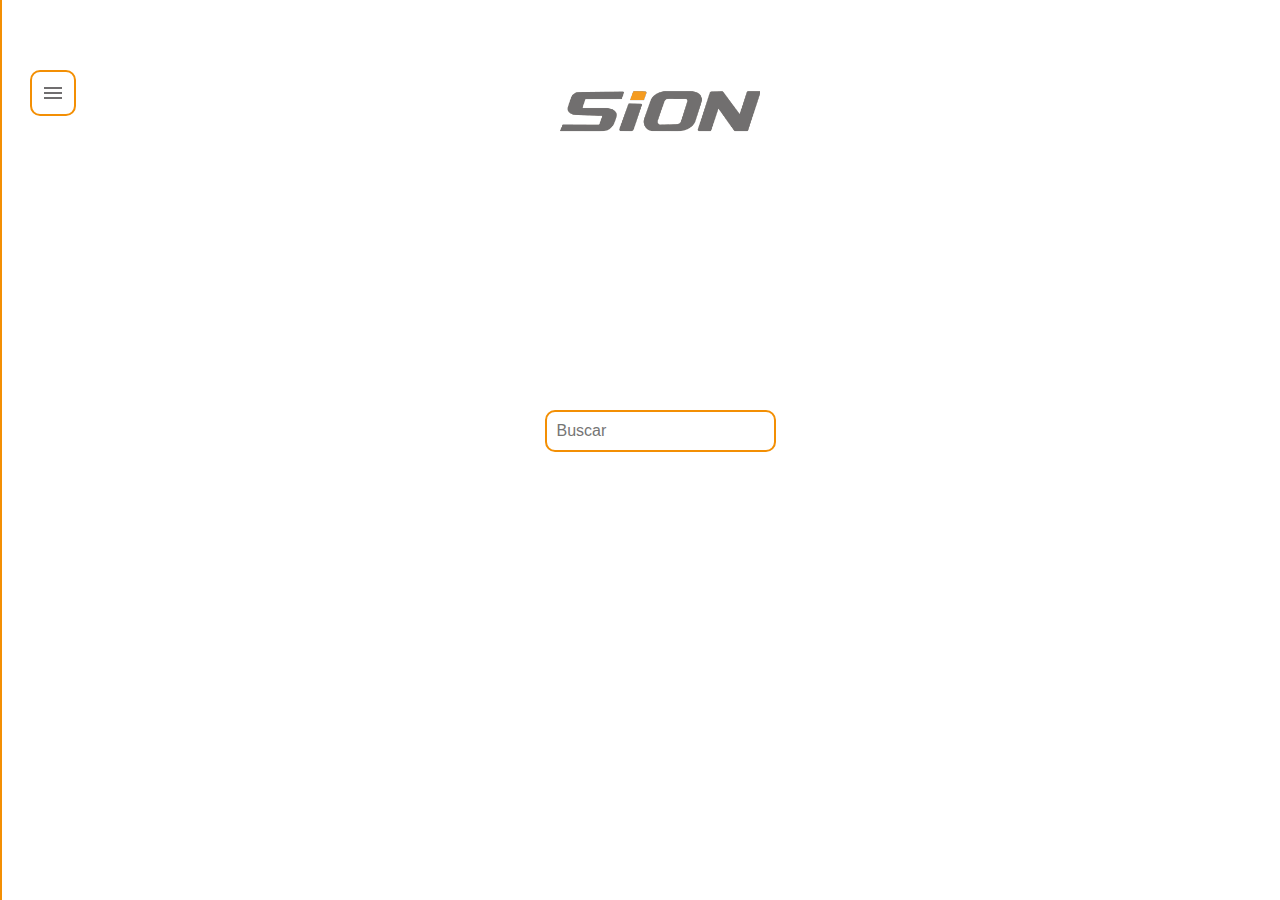
<file: index.html>
<!DOCTYPE html>
<html lang="es">
<head>
    <meta charset="UTF-8">
    <meta name="viewport" content="width=device-width, initial-scale=1.0">
    <!--Favicon-->
    <link rel="icon" href="/resources/icons/color_favicon.png" sizes="32x32" type="image/png">
    <link rel="stylesheet" href="style.css">
    <!--Iconos-->
    <link href="https://fonts.googleapis.com/css2?family=Material+Symbols+Outlined" rel="stylesheet" />

    <title>Gestor Llaves - Sion Autocenter</title>
    </head>
    <body>
    <header class="header__navbar">
        <button class="menu__toggle" id="menu-toggle">
            <span class="material-symbols-outlined" id="menu-icon">menu</span>
        </button>    
    <nav class="side__menu" id="side-menu">
        <ul>
            <li><a href="/pages/addCar.html"><span class="material-symbols-outlined">car_tag</span>Añadir vehiculo</a></li>
            <li><a href="/pages/updateKey.html"><span class="material-symbols-outlined">key</span>Actualizar llave</a></li>
            <li><a href="/pages/addUser.html"><span class="material-symbols-outlined">person_add</span>Agregar usuario</a></li>
            <li><a href="/pages/register.html"><span class="material-symbols-outlined">history</span>Historial Consultas</a></li>
        </ul>
    </nav>
    </header>
    <main class="main__content">
        <img src="/resources/images/sion_logo.svg" alt="sion logo" class="main__logo">
        <div class="search__container">
            <form action="" >
                <input class="input" type="text" placeholder="Buscar">    
            </form>
        </div>
    </main>
    <script src="script.js"></script>
</body>
</html>
</file>
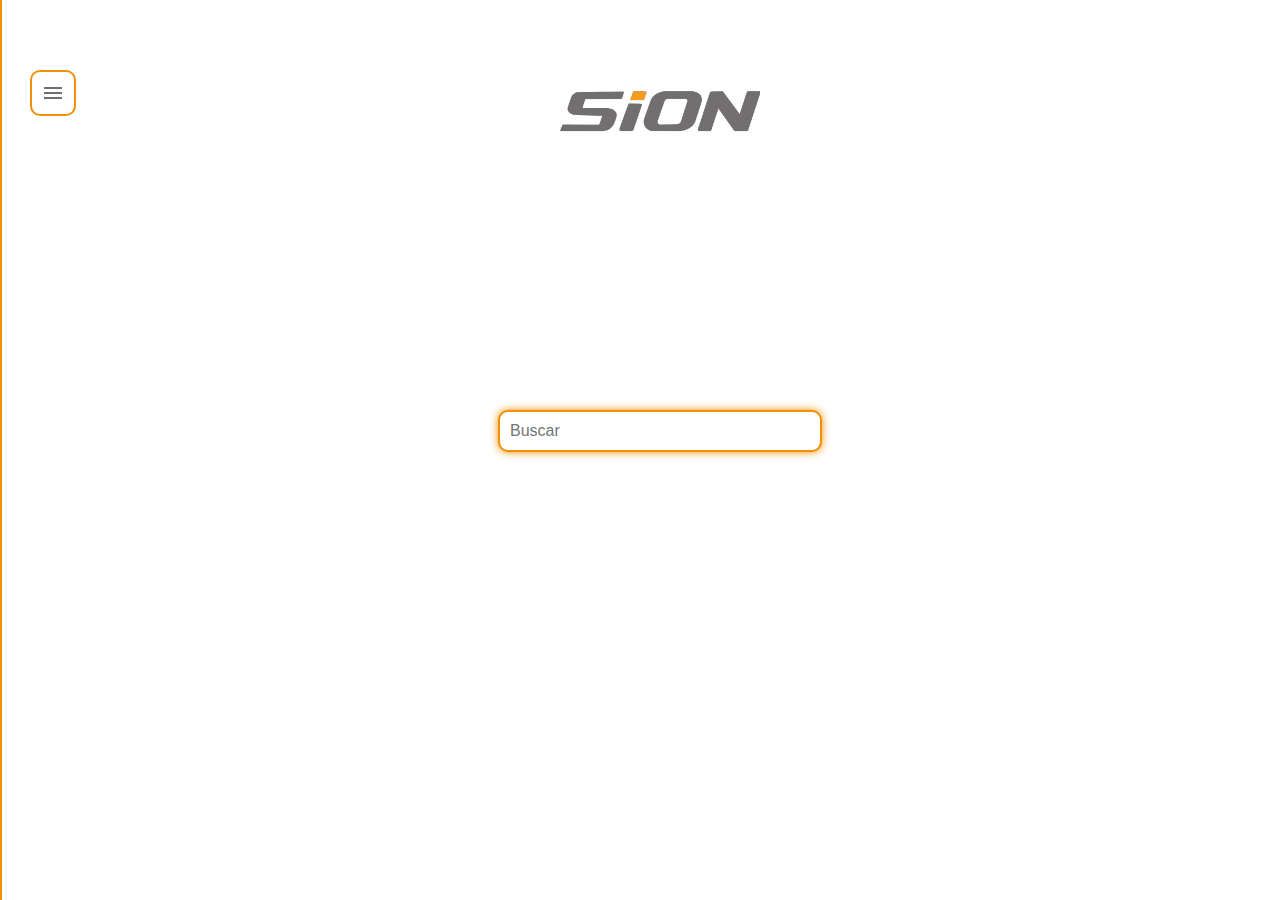
<file: pages/index.html>
<!DOCTYPE html>
<html lang="es">
<head>
    <meta charset="UTF-8">
    <meta name="viewport" content="width=device-width, initial-scale=1.0">
    <!--Favicon-->
    <link rel="icon" href="/resources/icons/color_favicon.png" sizes="32x32" type="image/png">
    <link rel="stylesheet" href="/styles/style.css">
    <!--Iconos-->
    <link href="https://fonts.googleapis.com/css2?family=Material+Symbols+Outlined" rel="stylesheet" />

    <title>Gestor Llaves - Sion Autocenter</title>
    </head>
    <body>
    <header class="header__navbar">
        <button class="menu__toggle" id="menu-toggle">
            <span class="material-symbols-outlined" id="menu-icon">menu</span>
        </button>    
    <nav class="side__menu" id="side-menu">
        <ul>
            <li><a href="/pages/updateKey.html"><span class="material-symbols-outlined">key</span>Actualizar llave</a></li>
            <li><a href="/pages/addUser.html"><span class="material-symbols-outlined">person_add</span>Agregar usuario</a></li>
            <li><a href="/pages/register.html"><span class="material-symbols-outlined">history</span>Historial Consultas</a></li>
        </ul>
    </nav>
    <div class="side__menu--shadow">
        
    </div>
    </header>
    <main class="main__content">
        <img src="/resources/images/sion_logo.svg" alt="sion logo" class="main__logo">
        <div class="search__container">
            <form action="" >
                <input class="input" type="text" placeholder="Buscar" id="search">    
            </form>
        </div>
    </main>
    <script src="/scripts/script.js"></script>
</body>
</html>
</file>
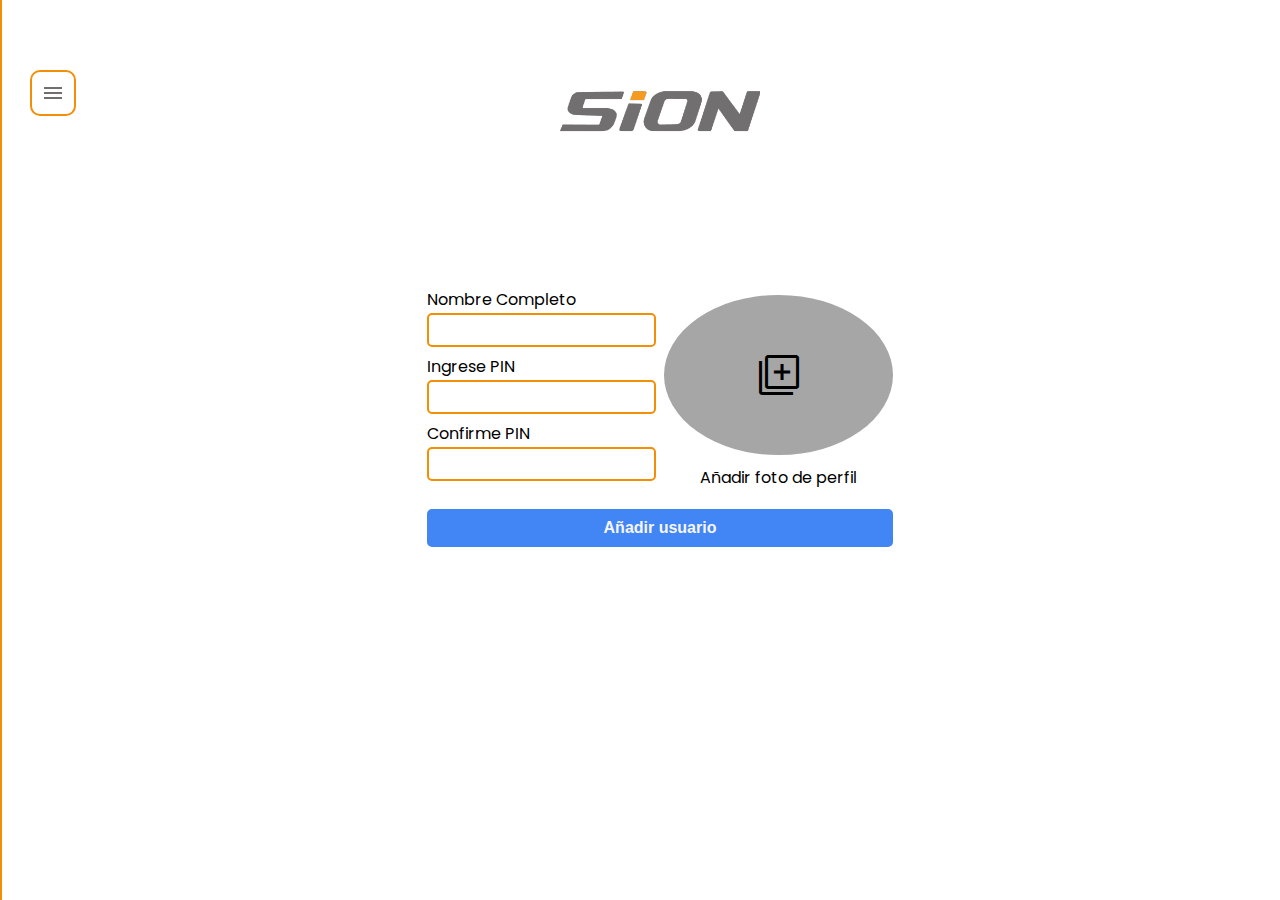
<file: pages/addUser.html>
<!DOCTYPE html>
<html lang="en">
<head>
    <meta charset="UTF-8">
    <meta name="viewport" content="width=device-width, initial-scale=1.0">
    <!--Favicon-->
    <link rel="icon" href="/resources/icons/color_favicon.png" sizes="32x32" type="image/png">
    <!--Hojas de estilos-->
    <link rel="stylesheet" href="/style.css">
    <link rel="stylesheet" href="addUser.css">
    <!--Iconos-->
    <link href="https://fonts.googleapis.com/css2?family=Material+Symbols+Outlined" rel="stylesheet" />

    <title>Añadir usuario - Sion Autocenter</title>
</head>
<body>
    <header class="header__navbar">
        <button class="menu__toggle" id="menu-toggle">
            <span class="material-symbols-outlined" id="menu-icon">menu</span>
        </button>    
    <nav class="side__menu" id="side-menu">
        <ul>
            <li><a href="/index.html"><span class="material-symbols-outlined">search</span>Buscar vehículo</a></li>
            <li><a href="/pages/updateKey.html"><span class="material-symbols-outlined">key</span>Actualizar llave</a></li>
            <li><a href="/pages/register.html"><span class="material-symbols-outlined">history</span>Historial Consultas</a></li>
            
        </ul>
    </nav>
    </header>
    <main class="main__content">
        <img src="/resources/images/sion_logo.svg" alt="sion logo" class="main__logo">
        <form action="" class="form__container">
            <div class="parent">
                <div class="inputs__container">
                    <div class="input__group">
                        <label for="user">Nombre Completo</label>
                        <input class="input" type="text" name="username" id="user" required>
                    </div>
                    <div class="input__group">
                        <label for="first__passwd">Ingrese PIN</label>
                        <input class="input" type="password" name="first__passwd" id="first__passwd" required>
                        
                    </div>
                    <div class="input__group">
                        <label for="second__passwd">Confirme PIN </label>
                        <input class="input"type="password" name="second__passwd" id="second__passwd" required>
                    </div>
                </div>
                <div class="img__container">
                    <label for="user__img" class="upload__label">
                        <div class="circle">
                            <span class="material-symbols-outlined upload-icon">library_add</span>
                        </div>
                        <p>Añadir foto de perfil</p>
                    </label>
                    <input type="file" id="user__img" accept="image/*" hidden>
                </div>
                <div class="submit__container">
                    <button class="submit__button">Añadir usuario</button>
                </div>
            </div>
        </form>
    </main>
    <script src="/script.js"></script>
</body>
</html>
</file>
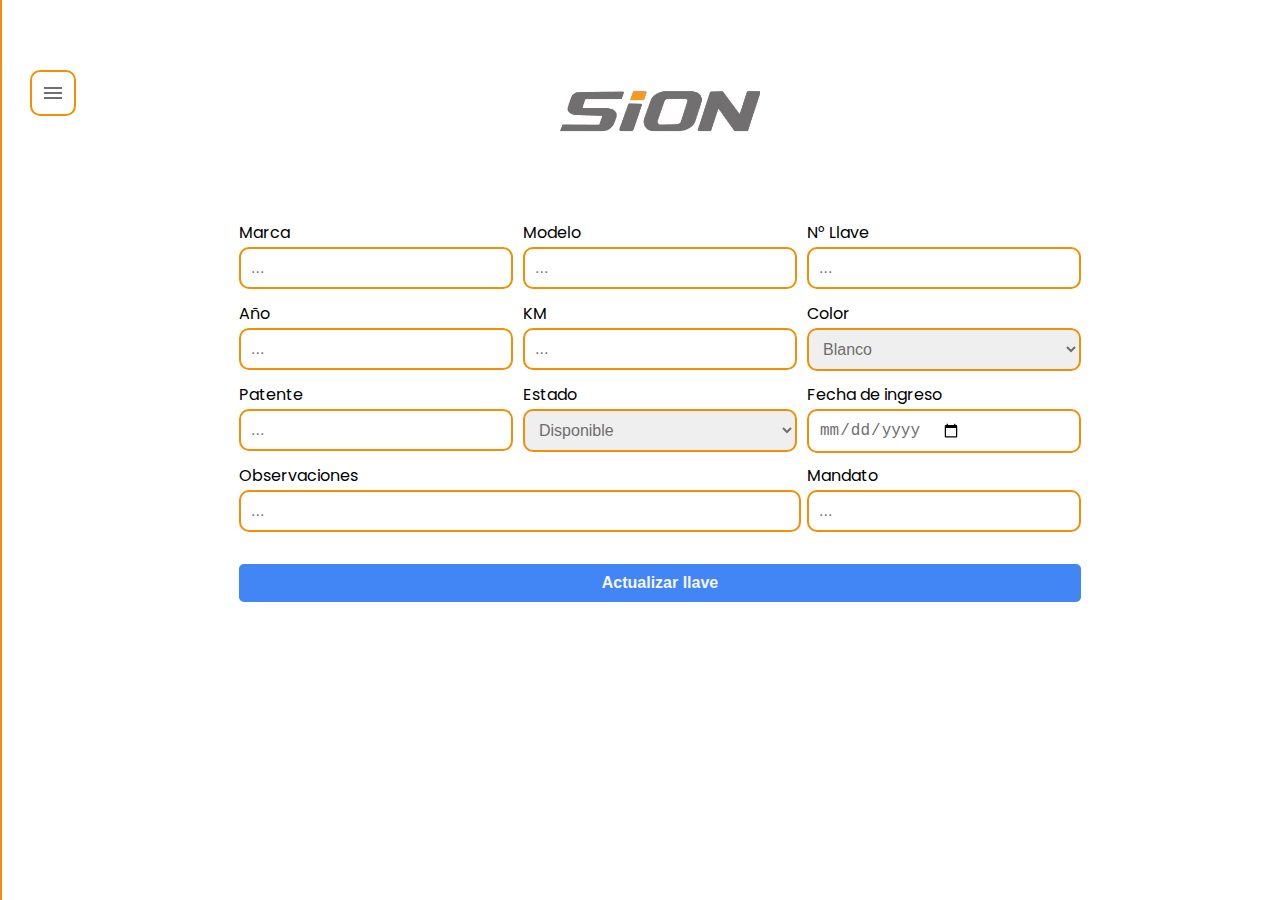
<file: pages/updateKey.html>
<!DOCTYPE html>
<html lang="en">
<head>
    <meta charset="UTF-8">
    <meta name="viewport" content="width=device-width, initial-scale=1.0">
    <!--Favicon-->
    <link rel="icon" href="/resources/icons/color_favicon.png" sizes="32x32" type="image/png">
    <!--Hojas de estilos-->
    <link rel="stylesheet" href="/style.css">
    <link rel="stylesheet" href="updateKey.css">
    <!--Iconos-->
    <link href="https://fonts.googleapis.com/css2?family=Material+Symbols+Outlined" rel="stylesheet" />

    <title>Actualizar llave - Sion Autocenter</title>
</head>
<body>
    <header class="header__navbar">
        <button class="menu__toggle" id="menu-toggle">
            <span class="material-symbols-outlined" id="menu-icon">menu</span>
        </button>    
    <nav class="side__menu" id="side-menu">
        <ul>
            <li><a href="/index.html"><span class="material-symbols-outlined">search</span>Buscar vehículo</a></li>
            <li><a href="/pages/addUser.html"><span class="material-symbols-outlined">person_add</span>Agregar usuario</a></li>
            <li><a href="/pages/register.html"><span class="material-symbols-outlined">history</span>Historial Consultas</a></li>
            
        </ul>
    </nav>
    </header>
    <main class="main__content">
        <img src="/resources/images/sion_logo.svg" alt="sion logo" class="main__logo">
        <form action="" class="form__container">
            <div class="parent">
                <div class="div1 input__group">
                    <label for="brand">Marca</label>
                    <input class="input" type="text" name="brand" id="brand" required placeholder="...">
                </div>
                <div class="div2 input__group">
                    <label for="year">Año</label>
                    <input class="input" type="number" name="year" id="year" required placeholder="...">
                </div>
                <div class="div3 input__group">
                    <label for="plate">Patente</label>
                    <input class="input" type="text" name="plate" id="plate" required placeholder="...">
                </div>
                <div class="div4 input__group">
                    <label for="user">Modelo</label>
                    <input class="input" type="text" name="modelo" id="modelo" required placeholder="...">
                </div>
                <div class="div5 input__group">
                    <label for="km">KM</label>
                    <input class="input" type="number" name="km" id="km" required placeholder="...">
                </div>
                <div class="div6 input__group">
                    <label for="state">Estado</label>
                    <select  class="select" id="state" name="state">
                        <option value="available">Disponible</option>
                        <option value="sold">Vendido</option>
                        <option value="not_available">No disponible</option>
                        <option value="ask">Consultar</option>
                    </select>
                </div>
                <div class="div7 input__group">
                    <label for="n_key">N° Llave</label>
                    <input class="input" type="number" name="n_key" id="n_key" required placeholder="...">
                </div>
                <div class="div8 input__group">
                    <label for="color">Color</label>
                    <select class="select" id="color" name="color">
                        <option value="white">Blanco</option>
                        <option value="black">Negro</option>
                        <option value="gray">Gris</option>
                        <option value="silver">Plateado</option>
                        <option value="blue">Azul</option>
                        <option value="red">Rojo</option>
                        <option value="brown">Marrón</option>
                        <option value="green">Verde</option>
                        <option value="beige">Beige</option>
                        <option value="yellow">Amarillo</option>
                    </select>
                </div>
                <div class="div9 input__group">
                    <label for="date">Fecha de ingreso</label>
                    <input class="input" type="date" name="date" id="date" required>
                </div>
                <div class="div10 input__group">
                    <label for="mandate">Mandato</label>
                    <input class="input" type="text" name="mandate" id="mandate" required placeholder="...">
                </div>
                <div class="div11 input__group">
                    <label for="obs">Observaciones</label>
                    <input class="input" type="text" name="obs" id="obs" required placeholder="...">
                </div>
                <div class="div12 submit__container">
                    <button class="submit__button">Actualizar llave</button>
                </div>
            </div>
        </form>
    </main>
    <script src="/script.js"></script>
</body>
</html>
</file>
<file: style.css>
@import url('https://fonts.googleapis.com/css2?family=Poppins:ital,wght@0,100;0,200;0,300;0,400;0,500;0,600;0,700;0,800;0,900;1,100;1,200;1,300;1,400;1,500;1,600;1,700;1,800;1,900&display=swap');

:root{
    --orange-color: #f38f04;
    --grey-color:#706e6f;
    --light-grey-color:#ebe9e9;
    --black-color:#000000;
    --white-color:#f6f5f5;
    --orange_hover-color:#f0d0a3;
    --blue-color:#4285F4;
    --blue_hover-color: #5caff4;
}
html, body{
    margin: 0px;
    padding: 0px;
    box-sizing: border-box;
    height: 100%;
    display: flex;
    flex-direction: column;
    font-family: "Poppins", sans-serif;
}



/* Botón hamburguesa */
.menu__toggle {
    position: fixed;
    top: 70px;
    left: 30px;
    z-index: 10;
    padding: 9px;
    border: 2px solid var(--orange-color);
    background: none;
    color: var(--grey-color);
    cursor: pointer;
    transition: all 0.3s ease;
    display: flex;
    align-items: center;
    justify-content: center;
    border-radius: 10px;
}
.menu__toggle.open {
    border-radius: 10px 0 0 10px;
    left:258px;
    border: 2px solid var(--orange-color);
    border-right: none ;
    padding: 9px;
}

/* Menú lateral oculto por defecto */
.side__menu {
    position: fixed;
    top: 0;
    left: -300px;
    width: 300px;
    height: 100vh;
    background-color:var(--light-grey-color);
    padding-top: 60px;
    transition: left 0.3s ease;
    z-index: 1;
    display: flex;
    flex-direction: column;
    align-items: center;
    justify-content: space-between;
    border-right: 2px solid var(--orange-color);
}

.side__menu ul {
    display: flex;
    flex-direction: column;
    list-style: none;
    padding: 0;
    width: 100%; /* ✅ clave: el <ul> debe ocupar todo el ancho */
    margin-top: 50px;
}

.side__menu li a{
    box-sizing: border-box;
    width: 100%; 
    display: flex;
    justify-content: start;
    align-items: center;
    gap: 1px;
    color: var(--black-color);
    text-decoration: none;
    padding: 15px 0px 15px 50px;
    margin-top: 10px;
}
.side__menu li a:hover{
    color: var(--orange-color);
    background-color: var(--grey-color);
}

/* Menú visible */
.side__menu.show {
    left: 0;
}

/*Cuerpo del sistema*/
.main__content{
    z-index: 0;
    width: 100%;
    flex: 1;
    max-width: 1500px;
    margin: 0 auto;
    padding: 20px;
    display: flex;
    flex-direction: column;
    align-items: center;
    justify-content: start;
}
.main__logo{
    width: 200px;
    height: auto;
    margin-top: -10px;
}
.search__container{
    box-sizing: border-box;
    overflow:auto;
    width: 100%;
    max-height: 45%;
    display: flex;
    justify-content: center;
    align-items: center;
}
.input{
    font-size: 1rem;
    margin-top: 200px;
    padding: 10px;
    border-radius: 10px;
    color: var(--grey-color);
    border: 2px solid var(--orange-color);
    transition: all 0.3s ease;
}
#search{
    width: 300px;
    box-shadow: 0 0 9px var(--orange-color);
    margin-bottom: 10px;
}
.input :focus{
    color: var(--black-color);
    border: 2px solid var(--orange-color) !important;
    box-shadow: 0 0 10px var(--orange_hover-color);
}
</file>
<file: styles/style.css>
@import url('https://fonts.googleapis.com/css2?family=Poppins:ital,wght@0,100;0,200;0,300;0,400;0,500;0,600;0,700;0,800;0,900;1,100;1,200;1,300;1,400;1,500;1,600;1,700;1,800;1,900&display=swap');

:root{
    --orange-color: #f38f04;
    --grey-color:#706e6f;
    --light-grey-color:#ebe9e9;
    --black-color:#000000;
    --white-color:#f6f5f5;
    --orange_hover-color:#f0d0a3;
    --blue-color:#4285F4;
    --blue_hover-color: #5caff4;
}
html, body{
    margin: 0px;
    padding: 0px;
    box-sizing: border-box;
    height: 100%;
    display: flex;
    flex-direction: column;
    font-family: "Poppins", sans-serif;
}



/* Botón hamburguesa */
.menu__toggle {
    position: fixed;
    top: 70px;
    left: 30px;
    z-index: 10;
    padding: 9px;
    border: 2px solid var(--orange-color);
    background: none;
    color: var(--grey-color);
    cursor: pointer;
    transition: all 0.3s ease;
    display: flex;
    align-items: center;
    justify-content: center;
    border-radius: 10px;
}
.menu__toggle.open {
    border-radius: 10px 0 0 10px;
    left:258px;
    border: 2px solid var(--orange-color);
    border-right: none ;
    padding: 9px;
}

/* Menú lateral oculto por defecto */
.side__menu {
    position: fixed;
    top: 0;
    left: -300px;
    width: 300px;
    height: 100vh;
    background-color:var(--light-grey-color);
    padding-top: 60px;
    transition: left 0.3s ease;
    z-index: 1;
    display: flex;
    flex-direction: column;
    align-items: center;
    justify-content: space-between;
    border-right: 2px solid var(--orange-color);
}

.side__menu ul {
    display: flex;
    flex-direction: column;
    list-style: none;
    padding: 0;
    width: 100%; /* ✅ clave: el <ul> debe ocupar todo el ancho */
    margin-top: 50px;
}

.side__menu li a{
    box-sizing: border-box;
    width: 100%; 
    display: flex;
    justify-content: start;
    align-items: center;
    gap: 1px;
    color: var(--black-color);
    text-decoration: none;
    padding: 15px 0px 15px 50px;
    margin-top: 10px;
}
.side__menu li a:hover{
    color: var(--orange-color);
    background-color: var(--grey-color);
}

/* Menú visible */
.side__menu.show {
    left: 0;
}

/*Cuerpo del sistema*/
.main__content{
    z-index: 0;
    width: 100%;
    flex: 1;
    max-width: 1500px;
    margin: 0 auto;
    padding: 20px;
    display: flex;
    flex-direction: column;
    align-items: center;
    justify-content: start;
}
.main__logo{
    width: 200px;
    height: auto;
    margin-top: -10px;
}
.search__container{
    box-sizing: border-box;
    overflow:auto;
    width: 100%;
    max-height: 45%;
    display: flex;
    justify-content: center;
    align-items: center;
}
.input{
    font-size: 1rem;
    margin-top: 200px;
    padding: 10px;
    border-radius: 10px;
    color: var(--grey-color);
    border: 2px solid var(--orange-color);
    transition: all 0.3s ease;
}
#search{
    width: 300px;
    box-shadow: 0 0 9px var(--orange-color);
    margin-bottom: 10px;
}
.input :focus{
    color: var(--black-color);
    border: 2px solid var(--orange-color) !important;
    box-shadow: 0 0 10px var(--orange_hover-color);
}
</file>
<file: pages/addUser.css>
:root{
    --grey-color:#706e6f;
    --light-grey-color:#a6a6a6;
    --black-color:#000000;
    --white-color:#f6f5f5;
    --orange_hover-color:#f0d0a3;
    --blue-color:#4285F4;
    --blue_hover-color: #5caff4;
}

.form__container{
    max-width: 1300px;

}

.parent {
    display: grid;
    grid-template-columns: repeat(4, 1fr);
    grid-template-rows: repeat(6, 1fr);
    gap: 8px;
}
    
.inputs__container{
    grid-row: span 3 / span 3;
    grid-column-start: 2;
    grid-row-start: 2;
}

.img__container {
    grid-row: span 3 / span 3;
    grid-column-start: 3;
    grid-row-start: 2;
    text-align: center;
}

.submit__container {
    grid-column: span 2 / span 2;
    grid-column-start: 2;
    grid-row-start: 5;
}
.input {
    margin-top: 1px;
    padding: 6px 12px 6px 6px;
    border-radius: 5px;
    font-size: 1rem;
}
.input__group{
    display: flex;
    flex-direction:column;
    justify-content: center;
    margin-top: 7px;
    height: auto;
}

.submit__button{
    width: 100%;
    padding: 8px;
    font-size: 1rem;
    margin-top: 20px;
    background-color: var(--blue-color);
    color: var(--white-color);
    border: 2px solid var(--blue-color);
    border-radius: 5px;
    cursor: pointer;
    transition: all 0.3 ease;
    font-weight: bold;
}
.submit__button:hover{
    box-shadow: 0 0 10px var(--blue_hover-color);
}
.circle {
    min-width: 80%;
    min-height: 80%;
    background-color: var(--light-grey-color);
    display: flex;
    justify-content: center;
    align-items: center;
    margin: auto;
    cursor: pointer;
    margin-top: 15px;
    border-radius: 50%;
    transition: all 0.3s ease-in;
}

.circle span {
    font-size: 3rem;
    color: var(--black-color); 
    transition: all 0.4s ease-in;
}
.circle:hover{
    background-color: var(--grey-color);
}
.circle span:hover{
    font-size: 3.2rem;
}

.upload__label p {
    margin-top: 10px;
    font-size: 1rem;
    cursor: pointer;
    color: var(--black-color)
}
</file>
<file: pages/updateKey.css>
:root{
    --orange_hover-color:#f0d0a3;
    --orange-color: #f38f04;
    --blue-color:#4285F4;
    --blue_hover-color: #5caff4;
}
*{
    user-select: none;
}
.parent {
    margin: 0;
    display: grid;
    grid-template-columns: repeat(3, minmax(200px, 1fr));
    grid-template-rows: repeat(5, 1fr);
    gap: 10px;
    padding: 10px;
}
    

.div2 {
    grid-column-start: 1;
    grid-row-start: 2;
}

.div3 {
    grid-column-start: 1;
    grid-row-start: 3;
}

.div4 {
    grid-column-start: 2;
    grid-row-start: 1;
}

.div5 {
    grid-column-start: 2;
    grid-row-start: 2;
}

.div6 {
    grid-column-start: 2;
    grid-row-start: 3;
}

.div7 {
    grid-column-start: 3;
    grid-row-start: 1;
}

.div8 {
    grid-column-start: 3;
    grid-row-start: 2;
}

.div9{
    width: 100%;
}

.div10 {
    grid-column-start: 3;
    grid-row-start: 4;
}

.div11 {
    grid-column: span 2 / span 2;
    grid-column-start: 1;
    grid-row-start: 4;
}

.submit__container {
    grid-column: span 3 / span 3;
    grid-row-start: 5;
}
.input__group{
    display: flex;
    align-items: start;
    flex-direction: column;
    margin-top: 0px;
    gap: 2px;
    width: 100%;
}

.input{
    margin: 0;
    width: 250px;
    border: 2px solid var(--orange-color);
}

.input[type=number]::-webkit-inner-spin-button, 
.input[type=number]::-webkit-outer-spin-button { 
    -webkit-appearance: none; 
    margin: 0; 
}
.select{
    font-size: 1rem;
    margin-top: 0px;
    padding: 10px;
    width: 100%;
    border-radius: 10px;
    color: var(--grey-color);
    border: 2px solid var(--orange-color);
    transition: all 0.3 ease;
}
.select:focus{
    color: var(--blue-color);
    border: 2px solid var(--blue_hover-color);
}

.div11 input{
    width: 100%;
    padding: 0;
    padding: 10px 0 10px 0;
    text-indent: 10px;
}
.div9 input{
    display: flex;
    align-items: start;
    flex-direction: column;
    margin-top: 0px;
    gap: 2px;
    width: 250px;
    padding: 0;
    padding: 10px;
}

.submit__button{
    width: 100%;
    padding: 8px;
    font-size: 1rem;
    margin-top: 20px;
    background-color: var(--blue-color);
    color: var(--white-color);
    border: 2px solid var(--blue-color);
    border-radius: 5px;
    cursor: pointer;
    transition: all 0.3 ease;
    font-weight: 600;
}
.submit__button:hover{
    box-shadow: 0 0 10px var(--blue_hover-color);
}

@media (max-width:941px){
    .parent{
        display:flex;
        flex-direction: column;
    }
    .div11 input{
        width: 100%;
    }
}
</file>
